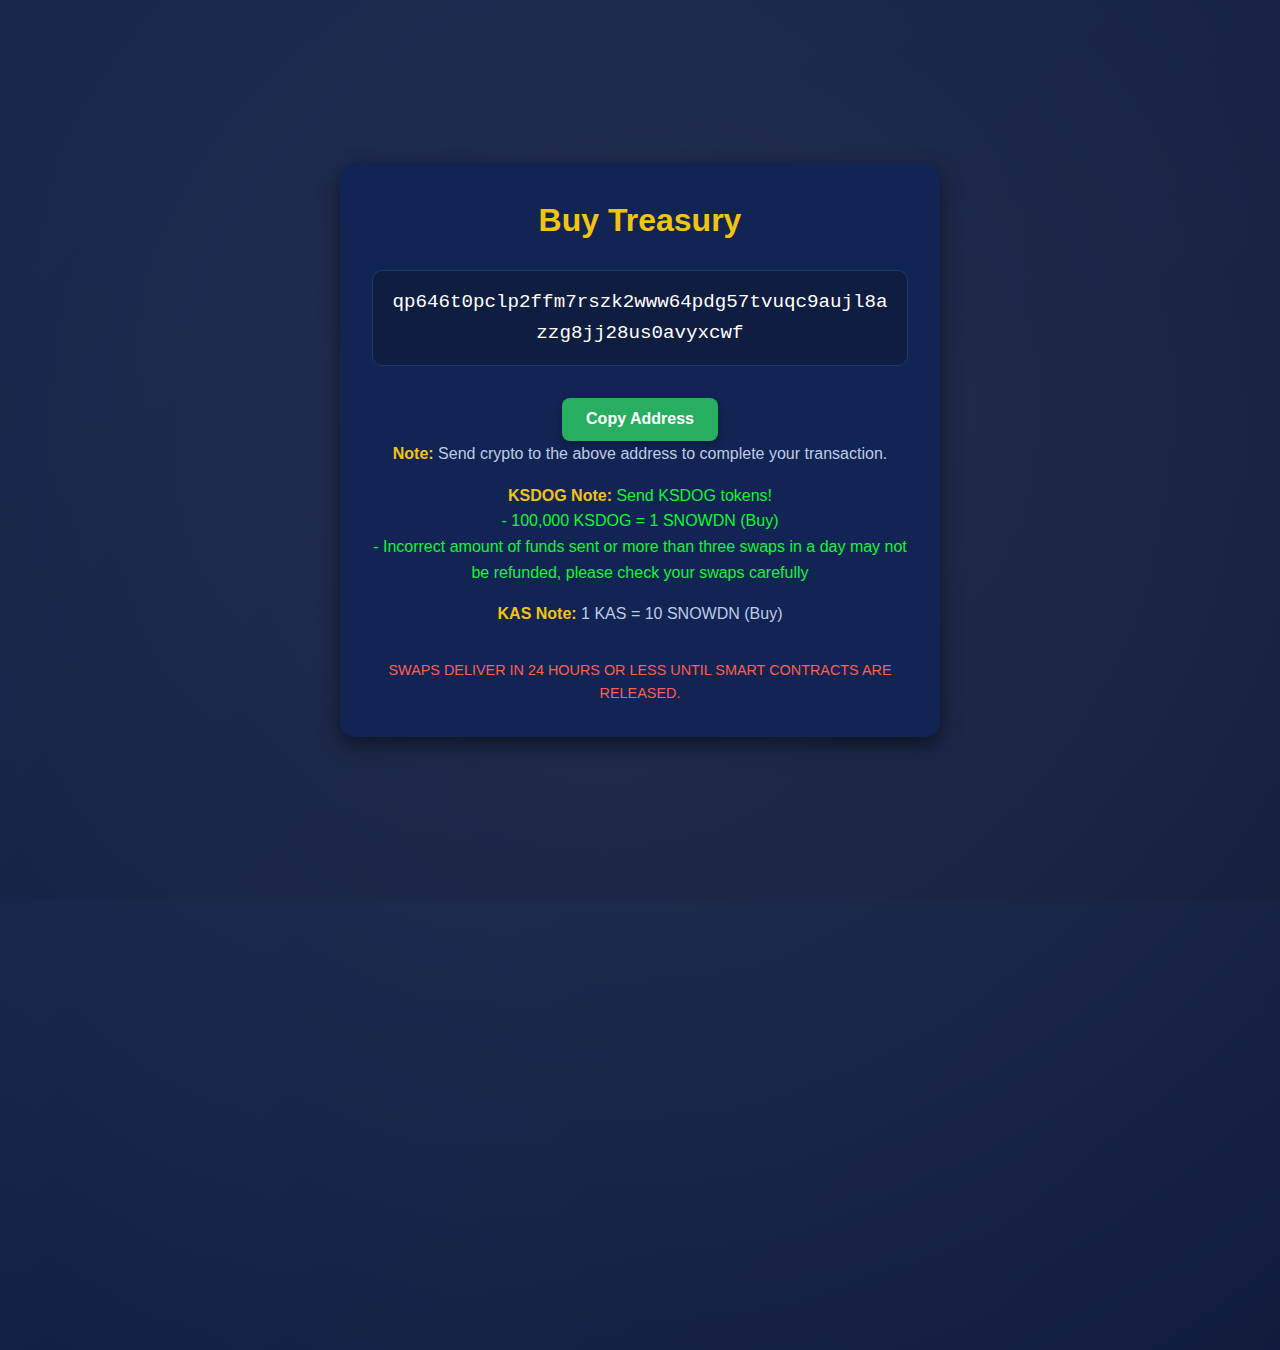
<file: SNOWDN/buytreasury.html>
<!DOCTYPE html>
<html lang="en">
<head>
  <meta charset="UTF-8">
  <meta name="viewport" content="width=device-width, initial-scale=1.0">
  <title>Buy Treasury</title>
  <style>
    /* General Reset */
    * {
      margin: 0;
      padding: 0;
      box-sizing: border-box;
    }

    body {
      font-family: 'Arial', sans-serif;
      background: linear-gradient(135deg, #0c1b42, #091435);
      color: #ffffff;
      line-height: 1.6;
      margin: 0;
      display: flex;
      align-items: center;
      justify-content: center;
      height: 100vh;
      overflow: hidden;
    }

    /* Treasury Section */
    .treasury-container {
      text-align: center;
      background: #112454;
      border-radius: 15px;
      padding: 2rem;
      box-shadow: 0 8px 20px rgba(0, 0, 0, 0.5);
      width: 90%;
      max-width: 600px;
      position: relative;
    }

    /* Treasury Title */
    .treasury-container h1 {
      font-size: 2rem;
      color: #f1c40f; /* Golden Accent */
      margin-bottom: 1.5rem;
    }

    /* Treasury Address */
    .crypto-address {
      background: #0f1d40;
      color: #ffffff;
      padding: 1rem;
      border-radius: 10px;
      font-size: 1.2rem;
      font-family: 'Courier New', Courier, monospace;
      margin-bottom: 2rem;
      border: 1px solid #1c3a70;
      word-wrap: break-word;
    }

    .crypto-address:hover {
      background: #162a66;
      border-color: #4682f1;
    }

    /* Info Text */
    .info-text {
      font-size: 1rem;
      color: #bfcbe5;
      margin-bottom: 1rem;
    }

    .info-text strong {
      color: #f1c40f;
    }

    /* KSDOG Note */
    .ksdog-note {
      font-size: 1rem;
      color: #11f633;
      margin-bottom: 1rem;
    }

    .ksdog-note strong {
      color: #f1c40f;
    }

    /* Footer Message */
    .footer-message {
      font-size: 0.9rem;
      color: #ff5e50;
      margin-top: 2rem;
    }

    /* Button Styling */
    .copy-btn {
      display: inline-block;
      padding: 0.8rem 1.5rem;
      font-size: 1rem;
      font-weight: bold;
      color: #ffffff;
      background-color: #27ae60;
      border: none;
      border-radius: 8px;
      cursor: pointer;
      box-shadow: 0 4px 10px rgba(0, 0, 0, 0.3);
      transition: all 0.3s ease;
    }

    .copy-btn:hover {
      background-color: #2ecc71;
      transform: translateY(-2px);
    }

    /* Floating Background Animation */
    .floating-bg {
      position: absolute;
      top: 50%;
      left: 50%;
      width: 200%;
      height: 200%;
      background: radial-gradient(circle, rgba(255, 255, 255, 0.1), transparent);
      animation: float 8s infinite linear;
      transform: translate(-50%, -50%);
    }

    @keyframes float {
      0% {
        transform: translate(-50%, -50%) rotate(0deg);
      }
      100% {
        transform: translate(-50%, -50%) rotate(360deg);
      }
    }
  </style>
</head>
<body>
  <div class="floating-bg"></div>
  <div class="treasury-container">
    <h1>Buy Treasury</h1>
    <div class="crypto-address" id="cryptoAddress">
      qp646t0pclp2ffm7rszk2www64pdg57tvuqc9aujl8azzg8jj28us0avyxcwf
    </div>
    <button class="copy-btn" onclick="copyToClipboard()">Copy Address</button>
    <p class="info-text">
      <strong>Note:</strong> Send crypto to the above address to complete your transaction.
    </p>
    <p class="ksdog-note">
      <strong>KSDOG Note:</strong> Send KSDOG tokens!<br>
      - 100,000 KSDOG = 1 SNOWDN (Buy)<br>
      - Incorrect amount of funds sent or more than three swaps in a day may not be refunded, please check your swaps carefully
    </p>
    <p class="info-text">
      <strong>KAS Note:</strong> 1 KAS = 10 SNOWDN (Buy)
    </p>
    <p class="footer-message">
      SWAPS DELIVER IN 24 HOURS OR LESS UNTIL SMART CONTRACTS ARE RELEASED.
    </p>
  </div>

  <script>
    function copyToClipboard() {
      const address = document.getElementById('cryptoAddress').innerText;
      navigator.clipboard.writeText(address).then(() => {
        alert('Address copied to clipboard!');
      }).catch(err => {
        console.error('Failed to copy address: ', err);
      });
    }
  </script>
</body>
</html>
</file>
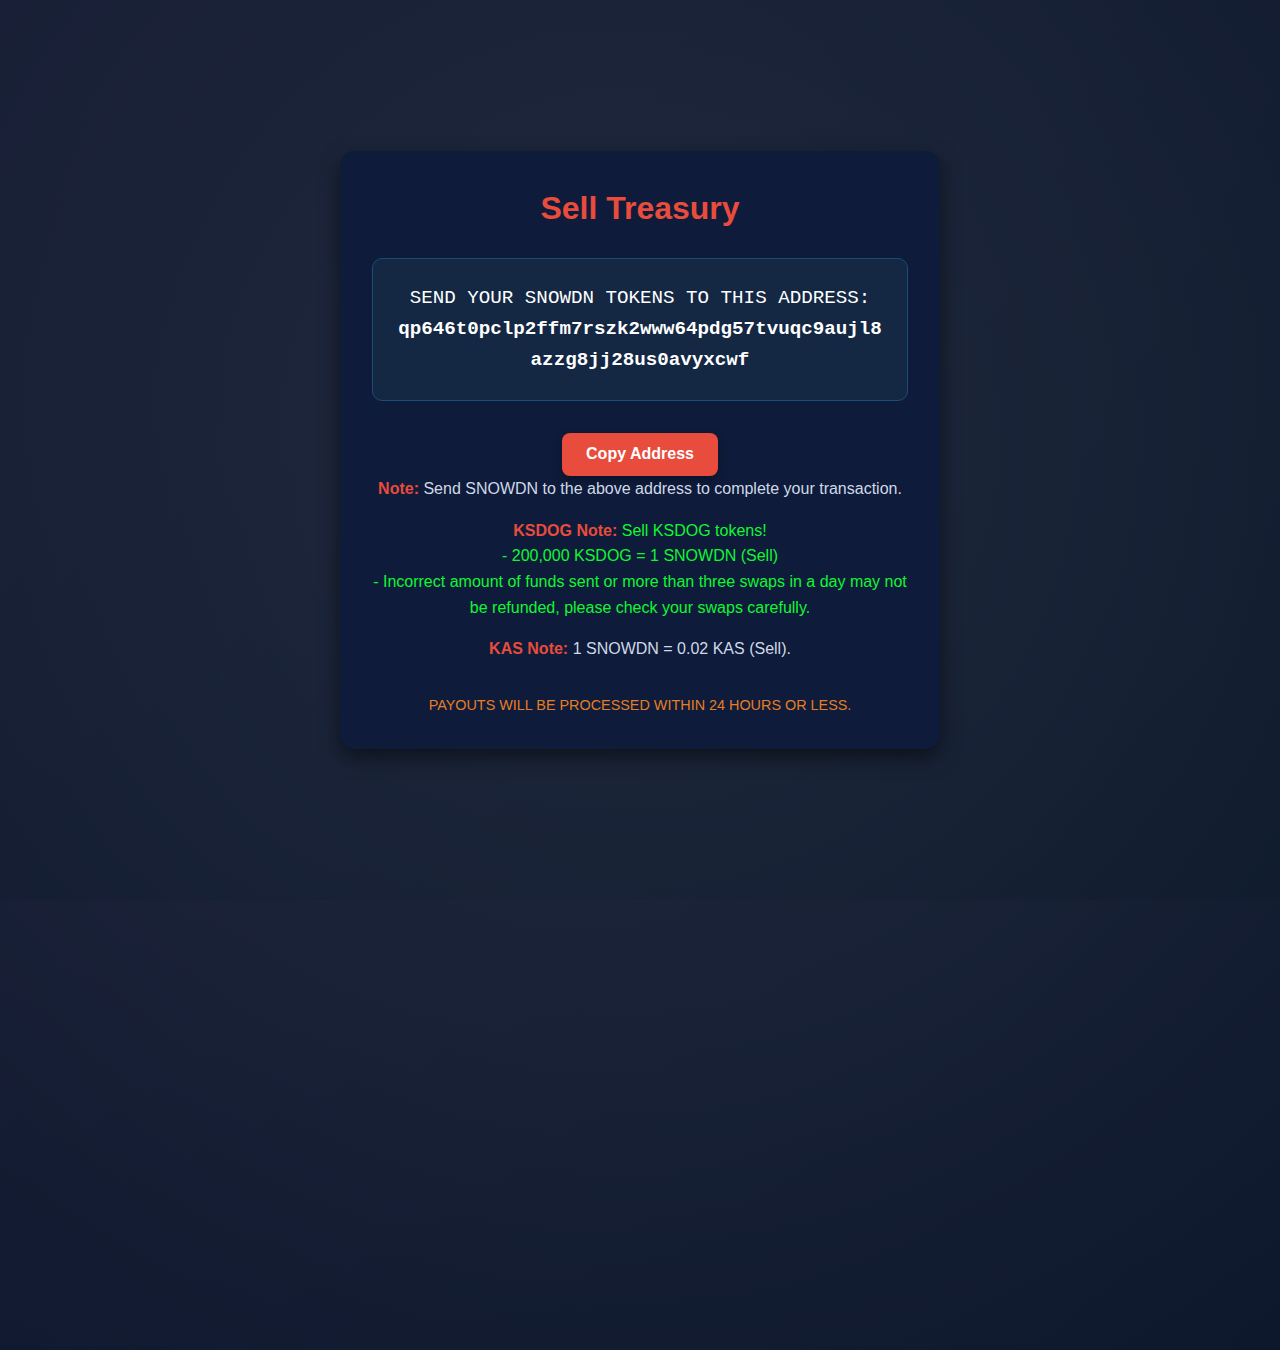
<file: SNOWDN/selltreasury.html>
<!DOCTYPE html>
<html lang="en">
<head>
  <meta charset="UTF-8">
  <meta name="viewport" content="width=device-width, initial-scale=1.0">
  <title>Sell Treasury</title>
  <style>
    /* General Reset */
    * {
      margin: 0;
      padding: 0;
      box-sizing: border-box;
    }

    body {
      font-family: 'Arial', sans-serif;
      background: linear-gradient(135deg, #0b132b, #041024);
      color: #ffffff;
      line-height: 1.6;
      margin: 0;
      display: flex;
      align-items: center;
      justify-content: center;
      height: 100vh;
      overflow: hidden;
    }

    /* Treasury Section */
    .treasury-container {
      text-align: center;
      background: #0e1b3a;
      border-radius: 15px;
      padding: 2rem;
      box-shadow: 0 8px 20px rgba(0, 0, 0, 0.5);
      width: 90%;
      max-width: 600px;
      position: relative;
    }

    /* Treasury Title */
    .treasury-container h1 {
      font-size: 2rem;
      color: #e74c3c; /* Red Accent */
      margin-bottom: 1.5rem;
    }

    /* Treasury Instructions */
    .instructions {
      background: #142844;
      color: #ffffff;
      padding: 1.5rem;
      border-radius: 10px;
      font-size: 1.2rem;
      font-family: 'Courier New', Courier, monospace;
      margin-bottom: 2rem;
      border: 1px solid #1b4c74;
      word-wrap: break-word;
    }

    .instructions:hover {
      background: #193459;
      border-color: #ff5e57;
    }

    /* Info Text */
    .info-text {
      font-size: 1rem;
      color: #cfd9e7;
      margin-bottom: 1rem;
    }

    .info-text strong {
      color: #e74c3c;
    }

    /* KSDOG Note */
    .ksdog-note {
      font-size: 1rem;
      color: #11f633;
      margin-bottom: 1rem;
    }

    .ksdog-note strong {
      color: #e74c3c;
    }

    /* Footer Message */
    .footer-message {
      font-size: 0.9rem;
      color: #e67e22;
      margin-top: 2rem;
    }

    /* Button Styling */
    .copy-btn {
      display: inline-block;
      padding: 0.8rem 1.5rem;
      font-size: 1rem;
      font-weight: bold;
      color: #ffffff;
      background-color: #e74c3c;
      border: none;
      border-radius: 8px;
      cursor: pointer;
      box-shadow: 0 4px 10px rgba(0, 0, 0, 0.3);
      transition: all 0.3s ease;
    }

    .copy-btn:hover {
      background-color: #ff6b5a;
      transform: translateY(-2px);
    }

    /* Floating Background Animation */
    .floating-bg {
      position: absolute;
      top: 50%;
      left: 50%;
      width: 200%;
      height: 200%;
      background: radial-gradient(circle, rgba(255, 255, 255, 0.1), transparent);
      animation: float 8s infinite linear;
      transform: translate(-50%, -50%);
    }

    @keyframes float {
      0% {
        transform: translate(-50%, -50%) rotate(0deg);
      }
      100% {
        transform: translate(-50%, -50%) rotate(360deg);
      }
    }
  </style>
</head>
<body>
  <div class="floating-bg"></div>
  <div class="treasury-container">
    <h1>Sell Treasury</h1>
    <div class="instructions" id="instructions">
      SEND YOUR SNOWDN TOKENS TO THIS ADDRESS: <br>
      <strong>qp646t0pclp2ffm7rszk2www64pdg57tvuqc9aujl8azzg8jj28us0avyxcwf</strong>
    </div>
    <button class="copy-btn" onclick="copyToClipboard()">Copy Address</button>
    <p class="info-text">
      <strong>Note:</strong> Send SNOWDN to the above address to complete your transaction.
    </p>
    <p class="ksdog-note">
      <strong>KSDOG Note:</strong> Sell KSDOG tokens!<br>
      - 200,000 KSDOG = 1 SNOWDN (Sell)<br>
      - Incorrect amount of funds sent or more than three swaps in a day may not be refunded, please check your swaps carefully.
    </p>
    <p class="info-text">
      <strong>KAS Note:</strong> 1 SNOWDN = 0.02 KAS (Sell).
    </p>
    <p class="footer-message">
      PAYOUTS WILL BE PROCESSED WITHIN 24 HOURS OR LESS.
    </p>
  </div>

  <script>
    function copyToClipboard() {
      const address = document.getElementById('instructions').innerText.split('\n')[1].trim();
      navigator.clipboard.writeText(address).then(() => {
        alert('Address copied to clipboard!');
      }).catch(err => {
        console.error('Failed to copy address: ', err);
      });
    }
  </script>
</body>
</html>
</file>
